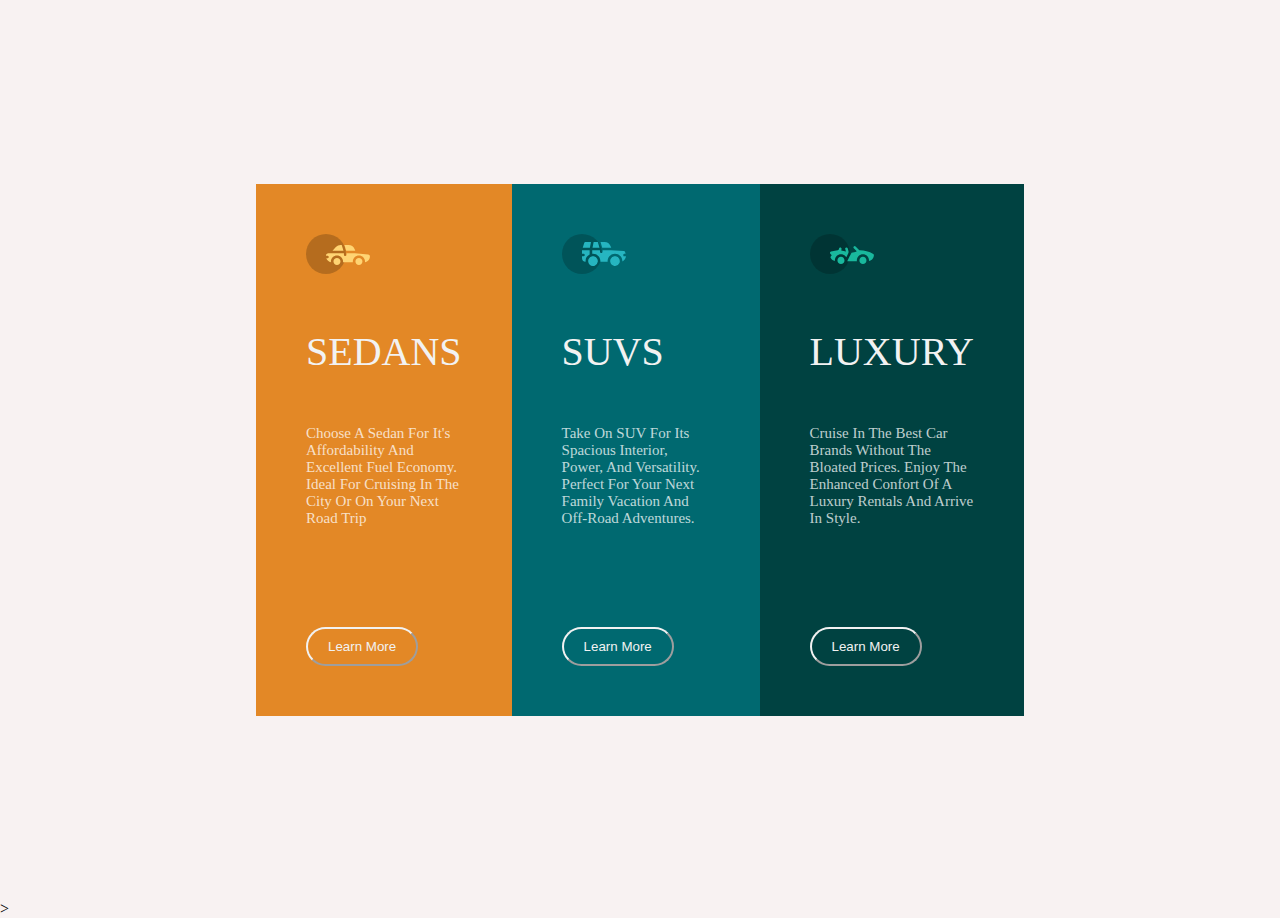
<file: css_flex_layout/index.html>
<!DOCTYPE html>
<html lang="en">

<head>
    <meta charset="UTF-8">
    <meta http-equiv="X-UA-Compatible" content="IE=edge">
    <meta name="viewport" content="width=device-width, initial-scale=1.0">
    <link rel="stylesheet" href="style.css" type="text/css">
    <title>css-flexbox</title>
</head>

<body>
    <main>
    
        <div class="left-content">
            <img src="icon-sedans.svg" alt="">
            <h1>
                SEDANS
            </h1>
            <P>
                Choose a sedan for it's affordability and excellent fuel economy. ideal for cruising in the city or on
                your
                next road trip
            </P>
            <button>Learn More</button>
        </div>
        <div class="middle-content">
            <img src="icon-suvs.svg" alt="">
            <h1>
                SUVS
            </h1>
            <P>
                Take on SUV for its spacious interior, power, and versatility. Perfect for your next family vacation and
                off-road adventures.
            </P>
            <button>Learn More</button>
        </div>
        <div class="right-content">
            <img src="icon-luxury.svg" alt="">
            <h1>
                LUXURY
            </h1>
            <P>
                cruise in the best car brands without the bloated prices. Enjoy the enhanced confort of a luxury rentals
                and arrive in style.
            </P>
            <button>Learn More</button>
        </div>
    </div>
    </main>>
</body>

</html>
</file>
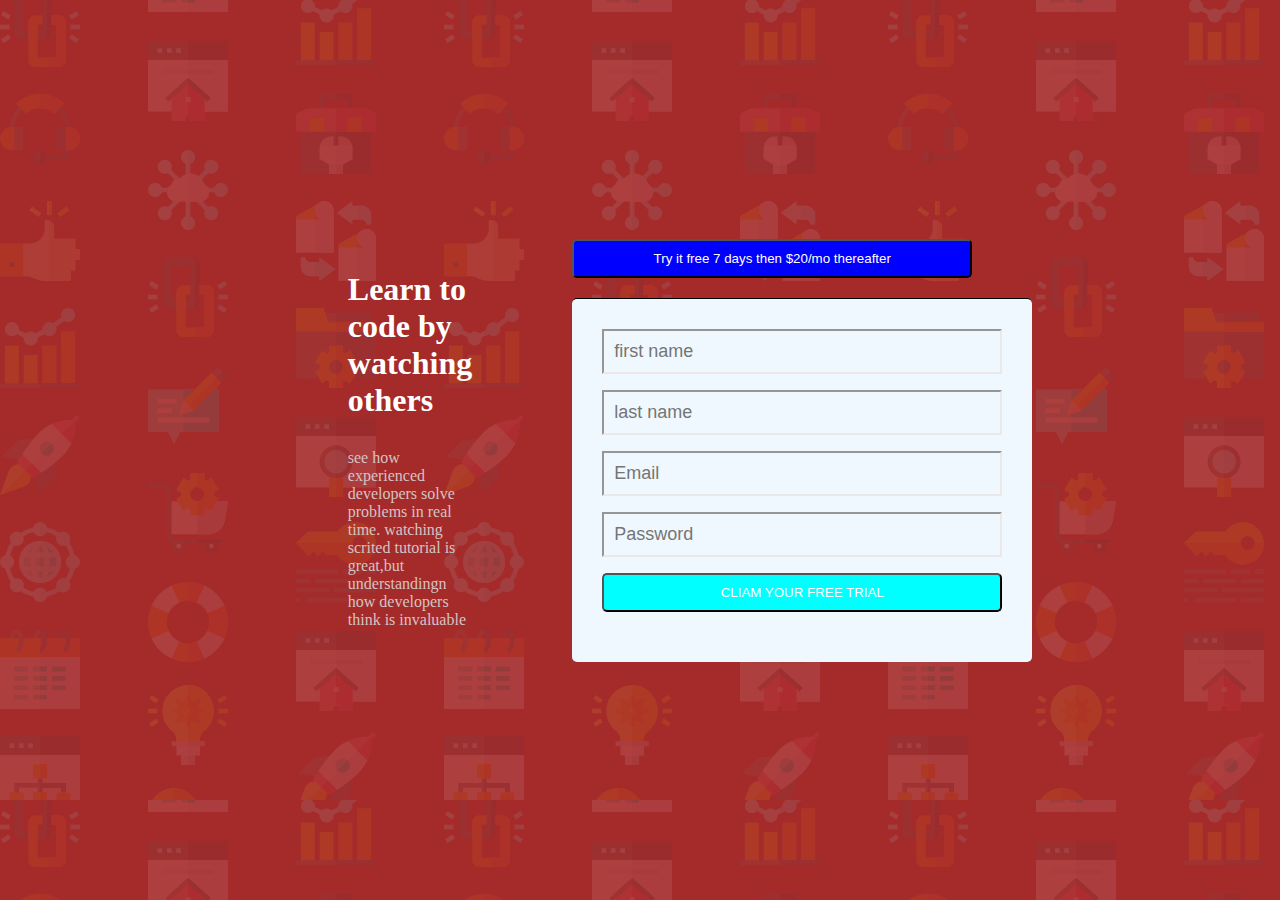
<file: resp&media/index.html>
<!DOCTYPE html>
<html lang="en">

<head>
    <meta charset="UTF-8">
    <meta http-equiv="X-UA-Compatible" content="IE=edge">
    <meta name="viewport" content="width=device-width, initial-scale=1.0">
    <link rel="stylesheet" href="style.css">
    <title>responsiveness and media</title>
</head>

<body>
    <main>
        <div class="left-item">
            <div class="left-inside">
            <h1>Learn to code by watching others</h1>
            <p>see how experienced developers solve problems in real time. watching scrited tutorial is great,but
                understandingn how developers think is invaluable</p>
            </div>
        </div>
        <div class="right-item">
            <button>Try it free 7 days then $20/mo thereafter</button><br>
            <form action="">
                <input type="text" name="fname" class="form-control" maxlength="12" minlength="3"
                    placeholder="first name" required>
                <br>
                <input type="text" name="lname" class="form-control"" maxlength=" 12" minlength="3"
                    placeholder="last name" required>
                <br>
                <input type="email" name="Email" class="form-control" placeholder="Email">
                <br>
                <input type="password" name="pw" class="form-control" placeholder="Password" required
                    title="should contain alphanumeric characters"><br>
                    <button id="button-bottom">CLIAM YOUR FREE TRIAL</button>

            </form>
        </div>
    </main>
</body>

</html>
</file>
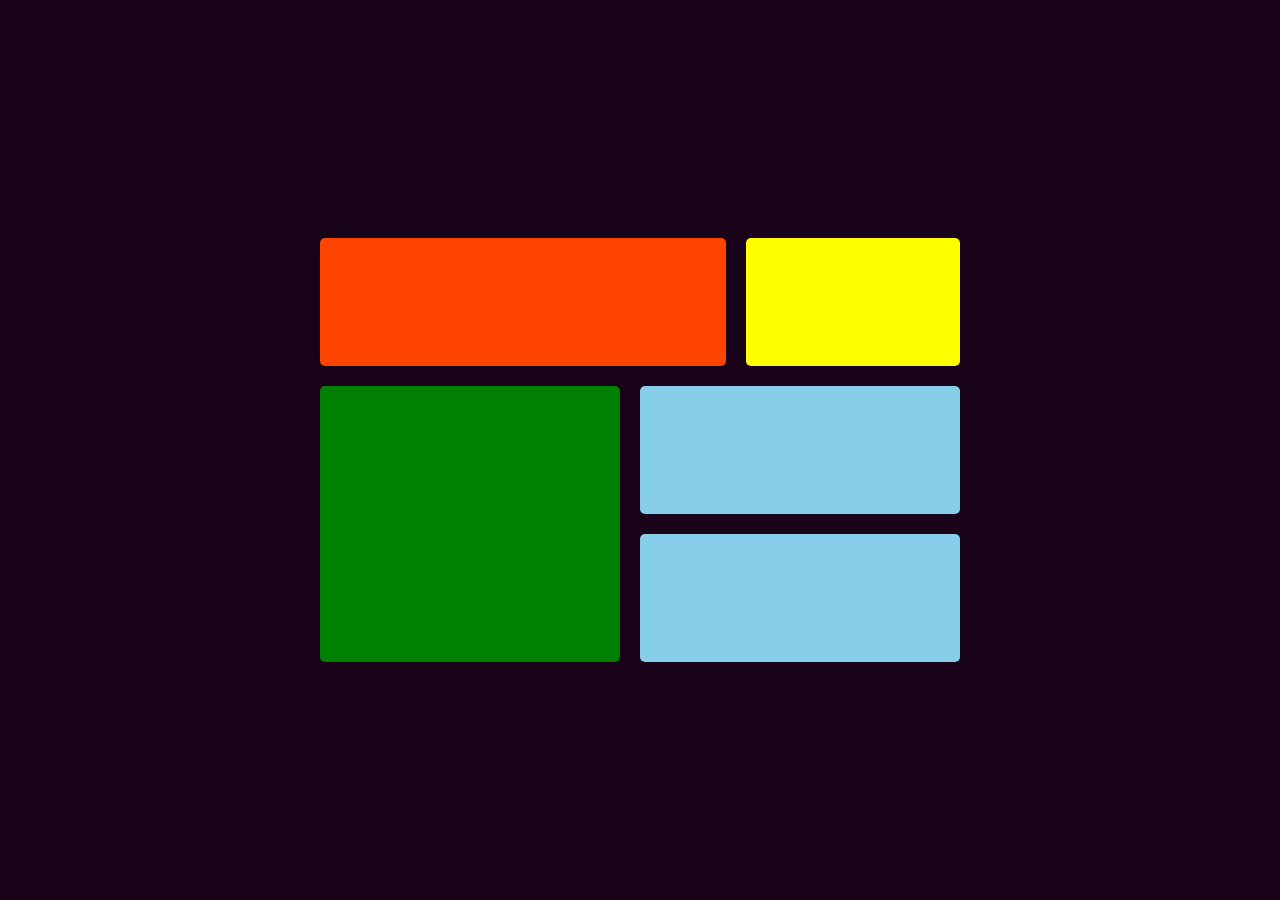
<file: css_flex_layout/grid.html>
<!DOCTYPE html>
<html lang="en">

<head>
    <meta charset="UTF-8">
    <meta http-equiv="X-UA-Compatible" content="IE=edge">
    <meta name="viewport" content="width=device-width, initial-scale=1.0">
    <link rel="stylesheet" href="grid.css">
    <title>Grid-Layout</title>
</head>

<body>
    <main>
        <div class="item-a"></div>
        <div class="item-b"></div>
        <div class="item-c"></div>
        <div class="item-d"></div>
        <div class="item-e"></div>
    </main>
</body>

</html>
</file>
<file: css_flex_layout/style.css>
* {
    margin: 0;
    padding: 0;
    box-sizing: border-box;
}

body {
    background-color: rgb(248, 242, 242);
    /* font-size: 15px; */
}

main {
    width: 60%;
    margin: auto;
    display: flex;
    justify-content: center;
    align-items: center;
    height: 100vh;
}

.left-content {
    background-color: hsl(31, 77%, 52%);
    padding: 50px;
}


.middle-content {
    background-color: hsl(184, 100%, 22%);
    padding: 50px;
}

.right-content {
    background-color: hsl(179, 100%, 13%);
    padding: 50px;
}

p {
    color: hsla(0, 0%, 100%, 0.75);
    font-size: 15px;
    font-family: 'Times New Roman';
    text-transform: capitalize;
}

h1 {
    color: hsl(0, 0%, 95%);
    padding-top: 50px;
    padding-bottom: 50px;
    font-family: [Lexend Deca](https: //fonts.google.com/specimen/Lexend+Deca);
            font-size: 40px;
            font-weight: 400;
    }

    button {
        margin-top: 100px;
        padding-top: 10px;
        padding-bottom: 10px;
        padding-left: 20px;
        padding-right: 20px;
        border-color: hsl(0, 0%, 95%);
        border-radius: 5em;
        background-color: transparent;
        color: hsl(0, 0%, 95%);
    }

    button:hover {
        background-color: hsl(0, 0%, 95%);
        color: brown;
    }
</file>
<file: resp&media/style.css>
* {
    margin: 0;
    padding: 0;
    box-sizing: border-box;
}

body{
    background-image: url(bg-intro-desktop.png);
    background-color: brown;
}

main {
    width: 60%;
    margin: auto;
    display: flex;
    justify-content: center;
    align-items: center;
    height: 100vh;
}

.left-inside{
    padding-left: 100px;
    padding-right: 100px;
}

.left-item h1{
    color: white;

}
p{
    color: rgb(211, 196, 196);
    margin-top: 30px;
}

form {
    text-align: center;
    /* transition: all 4s ease-in-out; */
    border-top: solid 1px;
    background-color: aliceblue;
    border-radius:5px;
    padding: 30px;
}

.form-control {
    width: 400px;
    background: transparent;
    color: rgb(49, 49, 49);
    font-size: 18px;
    margin-bottom: 16px;
    padding: 10px;
    border-color: rgb(236, 232, 232);
}

#button-bottom{
    margin-bottom: 20px;
    padding: 10px;
    background-color: aqua;
}

button{
    margin-bottom: 20px;
    width: 400px;
    padding-left: 20px ;
    padding-right: 20px;
    padding-top: 10px;
    padding-bottom: 10px;
    background-color: blue;
    color: white;
    border-radius: 5px;

}
</file>
<file: css_flex_layout/grid.css>
* {
    margin: 0;
    padding: 0;
    box-sizing: border-box;
}


body {
    background-color: rgb(24, 3, 24);
    display: flex;
    place-items: center;
    height: 100vh;

}

main {

    display: grid;
    grid-template-areas:
        "a a a b"
        "c c d d"
        "c c e e"
    ;
    gap: 20px;
    width: 50%;
    margin: auto;

}

main div {
    padding: 4em;
    text-align: center;
    border-radius: 5px;
}

.item-a {
    background-color: orangered;
    grid-area: a;
}

.item-b {
    background-color: yellow;
    grid-area: b;
}

.item-c {
    background-color: green;
    grid-area: c;
}

.item-d {
    background-color: skyblue;
    grid-area: d;
}

.item-e {
    background-color: skyblue;
    grid-area: e;
}
</file>
